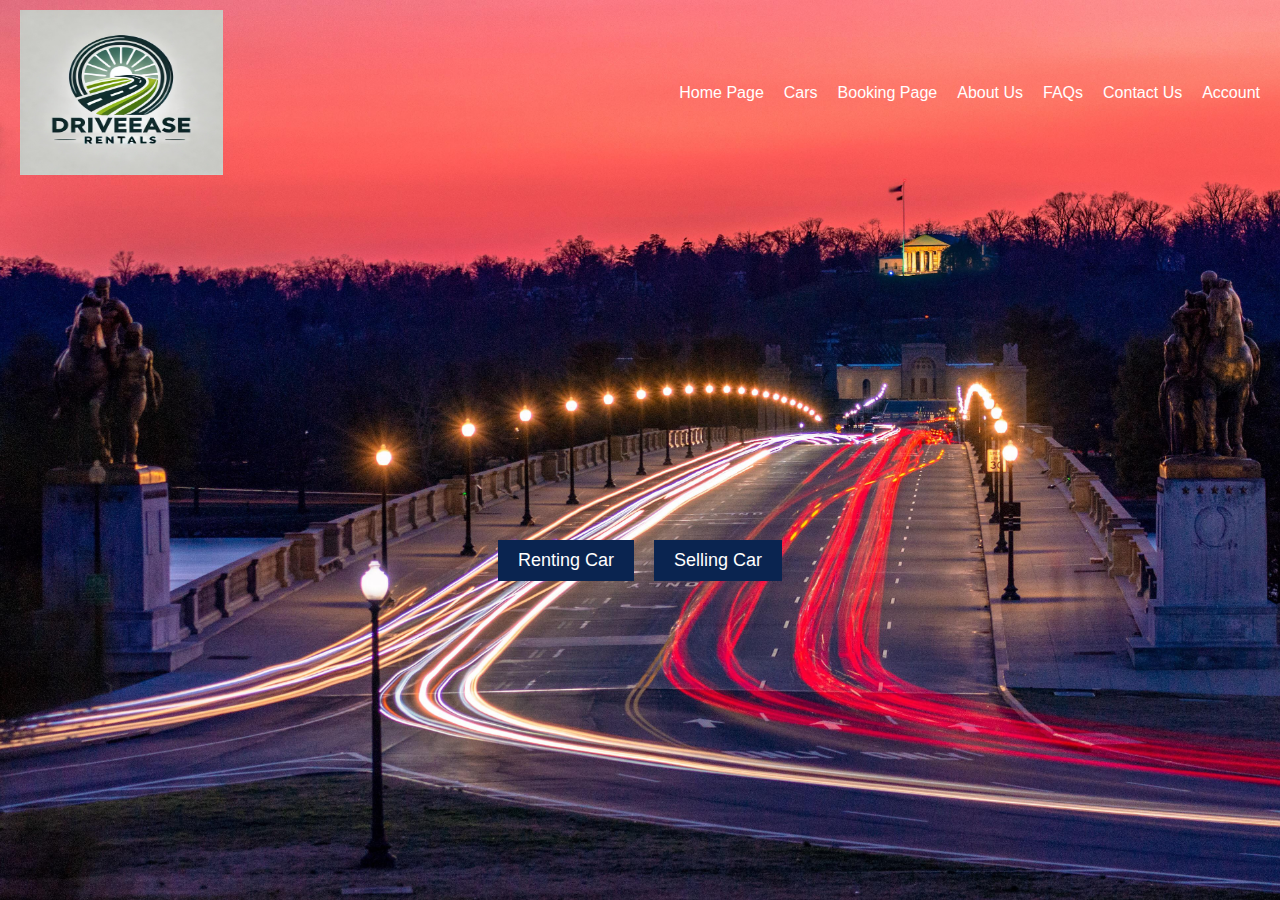
<file: index.html>
<!DOCTYPE html>
<head>
<meta name="description" content="Welcome to DriveEase Rentals, your go to platform for easy car rentals.">
<meta name="keywords" content="DriveEase, car rentals, car booking, affordable cars, young driver rentals">
    <title>DriveEase Rentals</title>
    <link rel="stylesheet" href="background.css">
</head>

<body>
    <header class="navbar">
        <img src="logo.png" alt="DriveEase Logo" class="logo">
        <nav>
            <ul>
                <li><a href="homepage.html">Home Page</a></li>
                <li><a href="cars.html">Cars</a></li>
                <li><a href="bookingpage.html">Booking Page</a></li>
                <li><a href="aboutus.html">About Us</a></li>
                <li><a href="FAQs.html">FAQs</a></li>
                <li><a href="contactus.html">Contact Us</a></li>
                <li><a href="account.html">Account</a></li>
            </ul>
        </nav>
    </header>

    <main>
        <div class="video-box">
            <iframe 
                width="560" 
                height="315" 
                src="https://www.youtube.com/embed/YpT3gCmOyuI" 
                title="YouTube video player" 
                frameborder="0" 
                allow="accelerometer; autoplay; clipboard-write; encrypted-media; gyroscope; picture-in-picture" 
                allowfullscreen>
            </iframe>
        </div>
            <div class="buttons">
                <button class="buying-button"  onclick="location.href='cars.html      ';">Renting Car</button>
                <button class="selling-button" onclick="location.href='sellingcar.html';">Selling Car</button>
            </div>
        </div>
    </main>

</body>

</html>
</file>
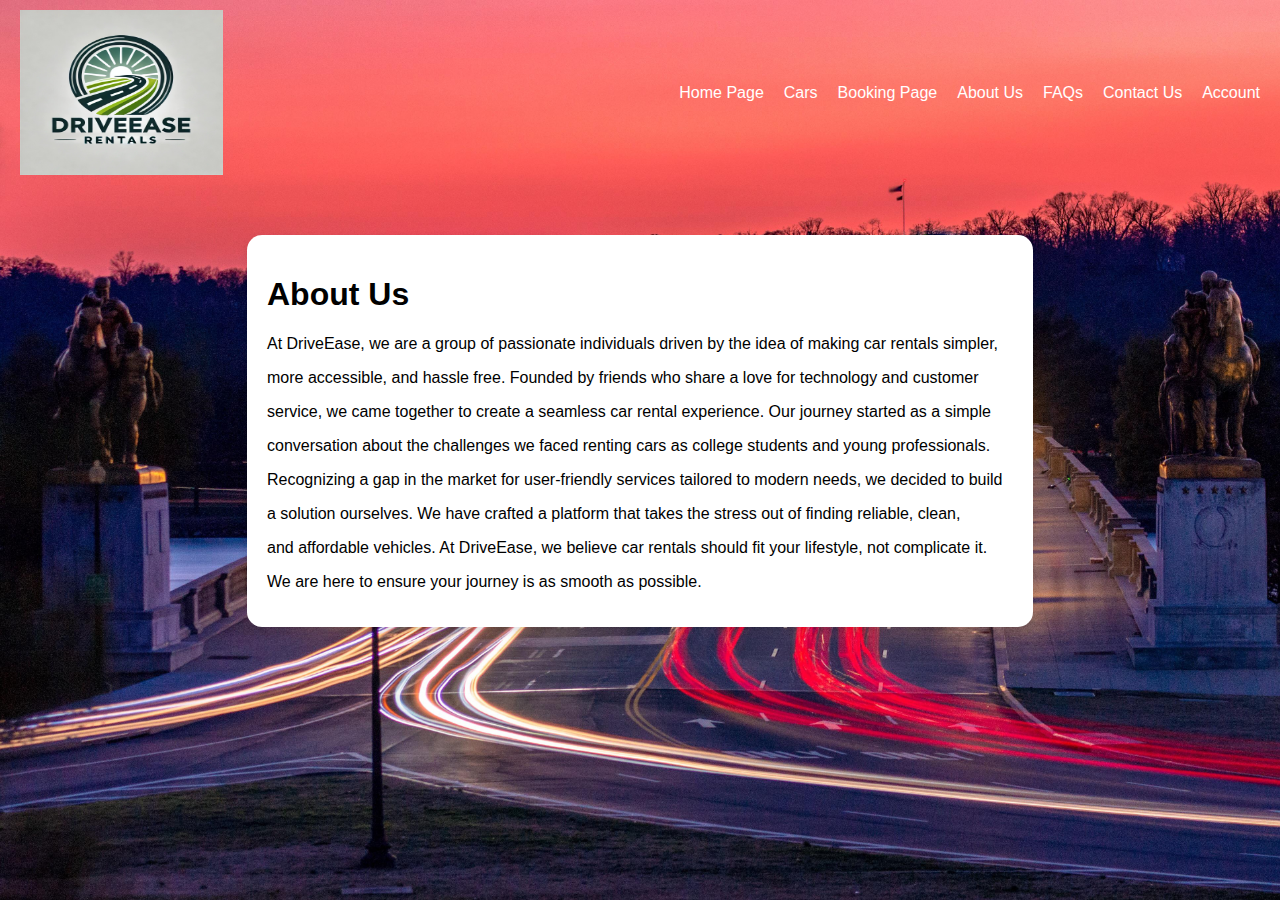
<file: aboutus.html>
<!DOCTYPE html>
<head>
    <title>DriveEase Rentals</title>
    <link rel="stylesheet" href="background.css">
    <link rel="stylesheet" href="aboutus.css">
</head>

<body>
    <header class="navbar">
        <img src="logo.png" alt="DriveEase Logo" class="logo">
        <nav>
            <ul>
                <li><a href="index.html">Home Page</a></li>
                <li><a href="cars.html">Cars</a></li>
                <li><a href="bookingpage.html">Booking Page</a></li>
                <li><a href="aboutus.html">About Us</a></li>
                <li><a href="FAQs.html">FAQs</a></li>
                <li><a href="contactus.html">Contact Us</a></li>
                <li><a href="account.html">Account</a></li>
            </ul>
        </nav>
    </header>

</div>

<div class="aboutus-box">
    <h1>About Us</h1>
    <p>
        At DriveEase, we are a group of passionate individuals driven by the idea of making car rentals simpler, 
    </p>
   
    <p>     
        more accessible, and hassle free. Founded by friends who share a love for technology and customer  
    </p>
   
    <p>   
        service, we came together to create a seamless car rental experience.  Our journey started as a simple 
    </p>
   
    
    <p>  
        conversation about the challenges we faced renting cars as college students and young professionals.
    </p>
   
    <p>  
        Recognizing a gap in the market for user-friendly services tailored to modern needs, we decided to build 
    </p>
   
    <p>  
        a solution ourselves. We have crafted a platform that takes the stress out of finding reliable, clean, 
    </p>
   
    <p>  
        and affordable vehicles. At DriveEase, we believe car rentals should fit your lifestyle, not complicate it. 
    </p>
   
    <p> 
        We are here to ensure your journey is as smooth as possible.
    </p>

</div>
        
       
   

</body>

</html>
</file>
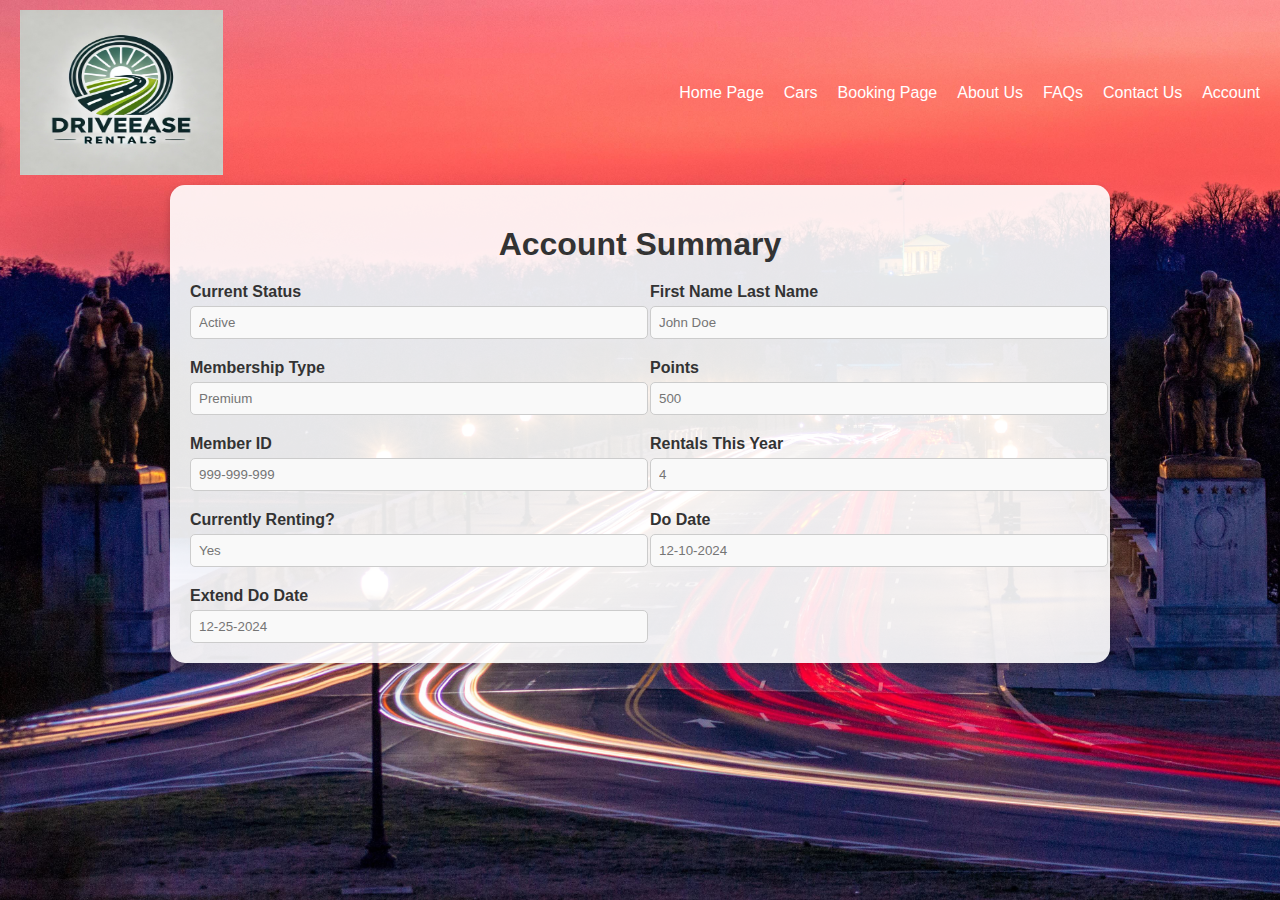
<file: account.html>
<!DOCTYPE html>
<head>
    <title>DriveEase Rentals</title>
    <link rel="stylesheet" href="background.css">
    <link rel="stylesheet" href="account.css">

</head>

<body>
    <header class="navbar">
        <img src="logo.png" alt="DriveEase Logo" class="logo">
        <nav>
            <ul>
                <li><a href="index.html">Home Page</a></li>
                <li><a href="cars.html">Cars</a></li>
                <li><a href="bookingpage.html">Booking Page</a></li>
                <li><a href="aboutus.html">About Us</a></li>
                <li><a href="FAQs.html">FAQs</a></li>
                <li><a href="contactus.html">Contact Us</a></li>
                <li><a href="account.html">Account</a></li>
            </ul>
        </nav>
    </header>
    <main>
        <div class="account-container">
            <h1>Account Summary</h1>
            <div class="account-grid">
                <div class="account-item">
                    <label>Current Status</label>
                    <input type="text" placeholder="Active">
                </div>
                <div class="account-item">
                    <label>First Name Last Name</label>
                    <input type="text" placeholder="John Doe">
                </div>
                <div class="account-item">
                    <label>Membership Type</label>
                    <input type="text" placeholder="Premium">
                </div>
                <div class="account-item">
                    <label>Points</label>
                    <input type="text" placeholder="500">
                </div>
                <div class="account-item">
                    <label>Member ID</label>
                    <input type="text" placeholder="999-999-999">
                </div>
                <div class="account-item">
                    <label>Rentals This Year</label>
                    <input type="text" placeholder="4">
                </div>
                <div class="account-item">
                    <label>Currently Renting?</label>
                    <input type="text" placeholder="Yes">
                </div>
                <div class="account-item">
                    <label>Do Date</label>
                    <input type="text" placeholder="12-10-2024">
                </div>
                <div class="account-item">
                    <label>Extend Do Date</label>
                    <input type="text" placeholder="12-25-2024">
                </div>
            </div>
        </div>
    </main>
    
        
       
   

</body>

</html>
</file>
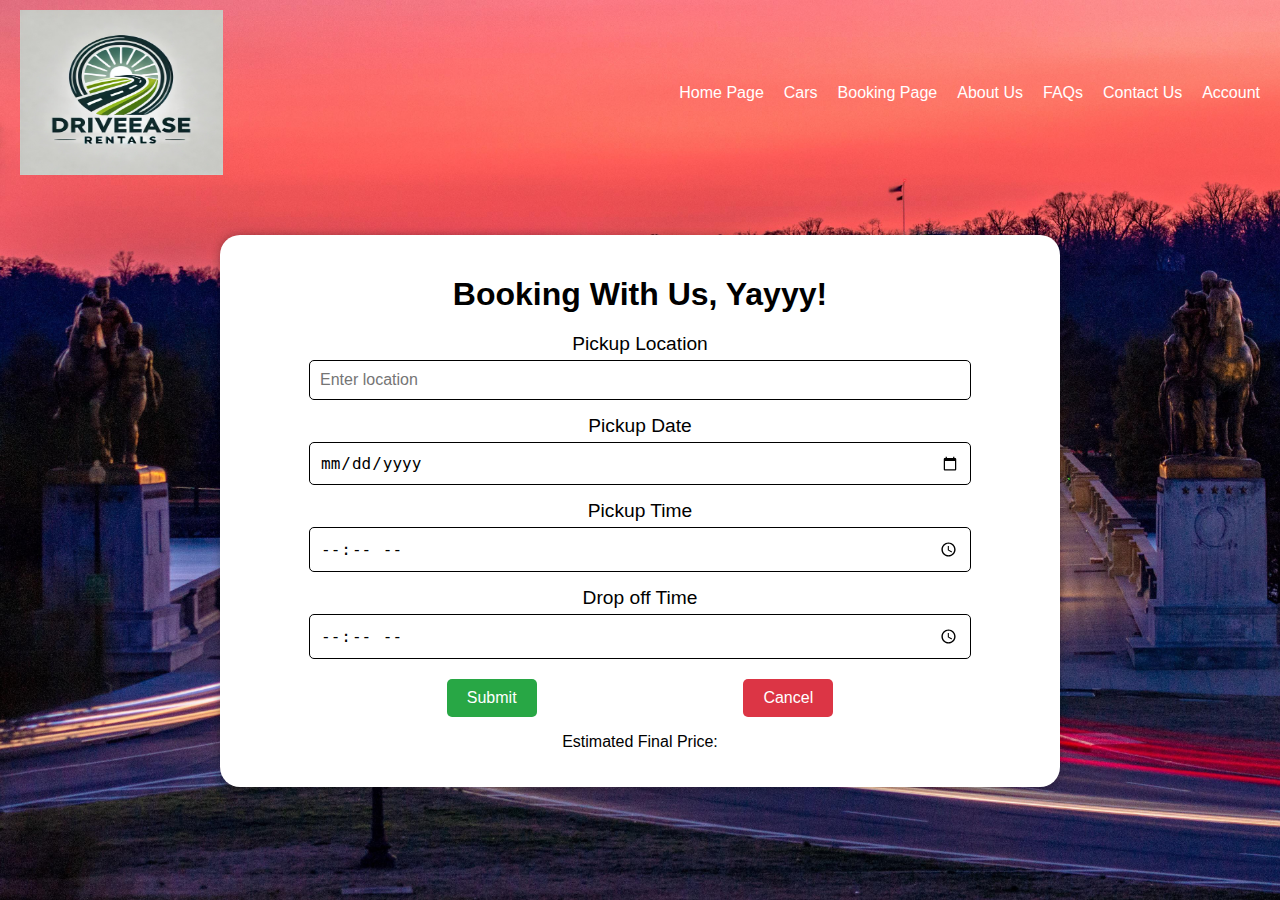
<file: bookingpage.html>
<!DOCTYPE html>
<head>
    <title>DriveEase Rentals</title>
    <meta name="description" content="Reserve your car rental online with DriveEase - quick and hassle free booking.">
    <meta name="keywords" content="car booking, DriveEase booking, rental reservation, online car rental">
    <link rel="stylesheet" href="background.css">
    <link rel="stylesheet" href="booking.css">
</head>

<body>
    <header class="navbar">
        <img src="logo.png" alt="DriveEase Logo" class="logo">
        <nav>
            <ul>
                <li><a href="index.html">Home Page</a></li>
                <li><a href="cars.html">Cars</a></li>
                <li><a href="bookingpage.html">Booking Page</a></li>
                <li><a href="aboutus.html">About Us</a></li>
                <li><a href="FAQs.html">FAQs</a></li>
                <li><a href="contactus.html">Contact Us</a></li>
                <li><a href="account.html">Account</a></li>
            </ul>
        </nav>
    </header>
    <main>
        <div class="booking-box">
            <h1>Booking With Us, Yayyy!</h1>
            <form>
                <div class="form-row">
                    <label>Pickup Location</label>
                    <input type="text" placeholder="Enter location">
                </div>
                <div class="form-row">
                    <label>Pickup Date</label>
                    <input type="date">
                </div>
                <div class="form-row">
                    <label>Pickup Time</label>
                    <input type="time">
                </div>
                <div class="form-row">
                    <label>Drop off Time</label>
                    <input type="time">
                </div>
                <div class="action-buttons">
                    <button type="submit" class="view-car">Submit</button>
                    <button type="button" class="cancel">Cancel</button>
                </div>
            </form>
            <p>Estimated Final Price:</p>
        </div>
    </main>
    
        
       
   

</body>

</html>
</file>
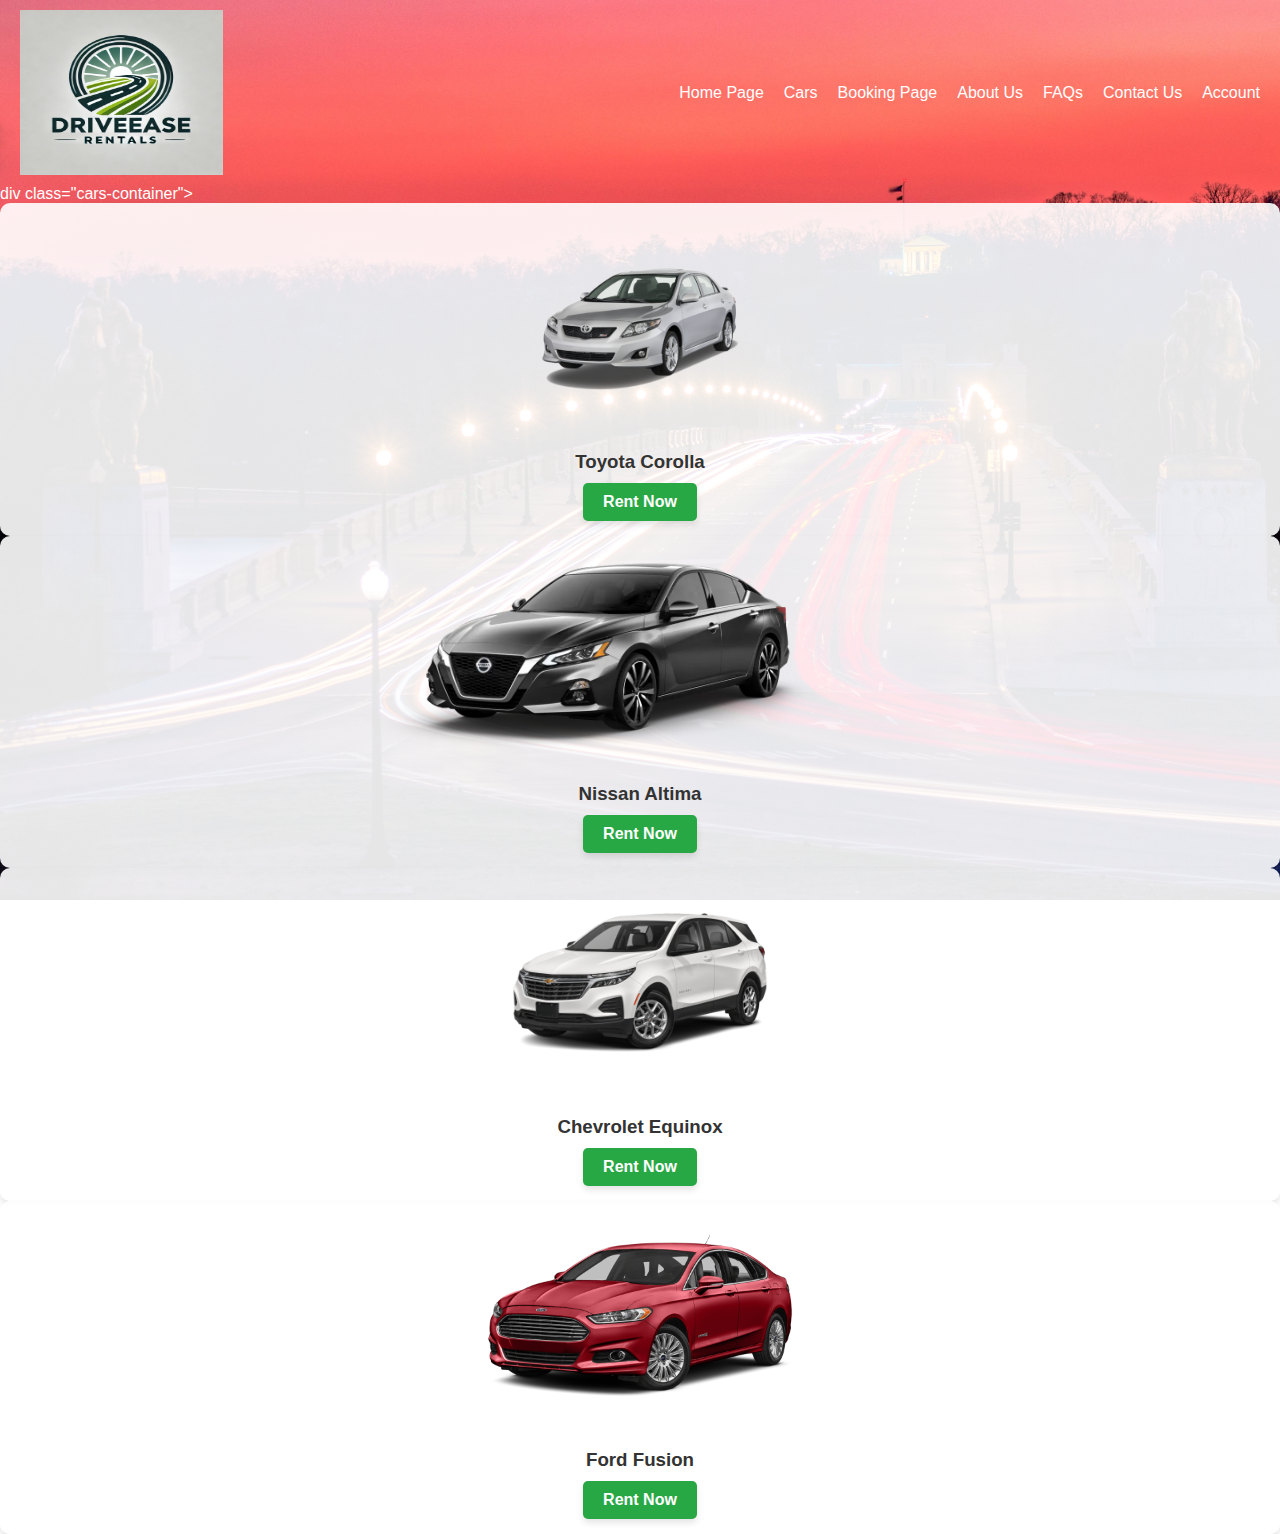
<file: cars.html>
<!DOCTYPE html>
<head>
    <title>DriveEase Rentals</title>
    <meta name="description" content="Browse our wide selection of rental cars including corolla, altima, and more.">
    <meta name="keywords" content="rental cars, SUVs, sedans, car listings, affordable rentals">
    <link rel="stylesheet" href="background.css">
    <link rel="stylesheet" href="cars.css">
</head>

<body>
    <header class="navbar">
        <img src="logo.png" alt="DriveEase Logo" class="logo">
        <nav>
            <ul>
                <li><a href="index.html">Home Page</a></li>
                <li><a href="cars.html">Cars</a></li>
                <li><a href="bookingpage.html">Booking Page</a></li>
                <li><a href="aboutus.html">About Us</a></li>
                <li><a href="FAQs.html">FAQs</a></li>
                <li><a href="contactus.html">Contact Us</a></li>
                <li><a href="account.html">Account</a></li>
            </ul>
        </nav>
    </header>
    div class="cars-container">
    <div class="car-card">
        <img src="car.png" alt="Toyota Corolla">
        <h3>Toyota Corolla</h3>
        <a href="bookingpage.html">Rent Now</a>
    </div>
    <div class="car-card">
        <img src="nissan-altima.png" alt="Nissan Altima">
        <h3>Nissan Altima</h3>
        <a href="bookingpage.html">Rent Now</a>
    </div>
    <div class="car-card">
        <img src="chevrolet-equinox.png" alt="Chevrolet Equinox">
        <h3>Chevrolet Equinox</h3>
        <a href="bookingpage.html">Rent Now</a>
    </div>
    <div class="car-card">
        <img src="ford-fusion.png" alt="Ford Fusion">
        <h3>Ford Fusion</h3>
        <a href="bookingpage.html">Rent Now</a>
    </div>
</div>
</main>
    
        
       
   

</body>

</html>
</file>
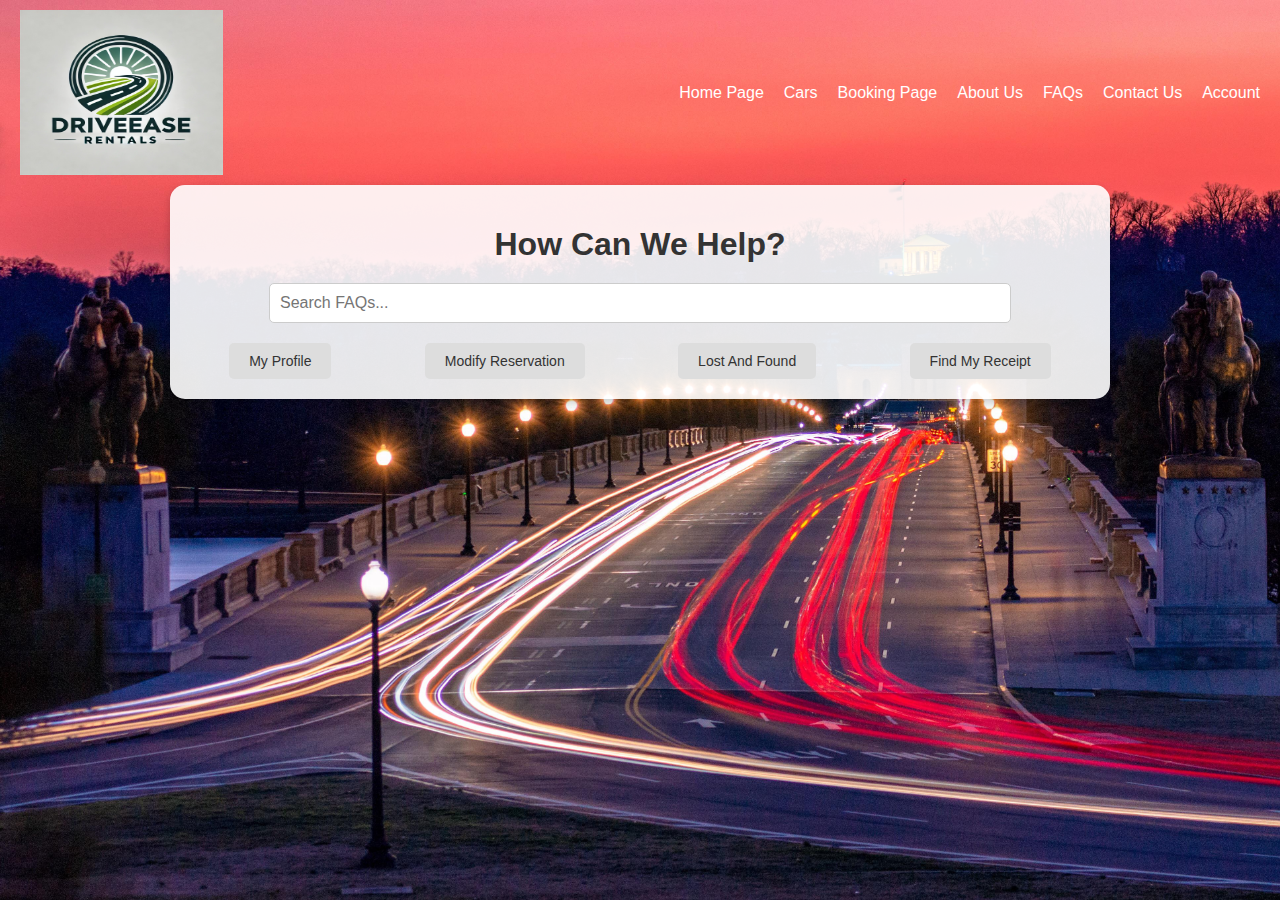
<file: FAQs.html>
<!DOCTYPE html>
<head>
    <title>DriveEase Rentals</title>
    <link rel="stylesheet" href="background.css">
    <link rel="stylesheet" href="faqs.css">
</head>

<body>
    <header class="navbar">
        <img src="logo.png" alt="DriveEase Logo" class="logo">
        <nav>
            <ul>
                <li><a href="index.html">Home Page</a></li>
                <li><a href="cars.html">Cars</a></li>
                <li><a href="bookingpage.html">Booking Page</a></li>
                <li><a href="aboutus.html">About Us</a></li>
                <li><a href="FAQs.html">FAQs</a></li>
                <li><a href="contactus.html">Contact Us</a></li>
                <li><a href="account.html">Account</a></li>
            </ul>
        </nav>
    </header>

    <main>
        <div class="faq-container">
            <h1>How Can We Help?</h1>
            <div class="faq-input">
                <input type="text" placeholder="Search FAQs...">
            </div>
            <div class="faq-buttons">
                <button class="primary-button"    onclick="location.href='account.html      ';">My Profile</button>
                <button class="highlight-button"  onclick="location.href='account.html      ';">Modify Reservation</button>
                <button class="primary-button"    onclick="location.href='contactus.html      ';">Lost And Found</button>
                <button class="highlight-button"  onclick="location.href='contactus.html      ';">Find My Receipt</button>
            </div>
        </div>
    </main> 
   

</body>

</html>
</file>
<file: background.css>
body {
    margin: 0;
    padding: 0;
    font-family: Arial, sans-serif;
    background: url('background.jpeg') no-repeat center center fixed;
    background-size: cover;
    color: #fff;
}

.navbar {
    display: flex;
    justify-content: space-between;
    align-items: center;
    padding: 10px 20px;
    background-color: transparent;
}

.navbar .logo {
    height: 165px;
    width: 203px;
}

.navbar ul {
    list-style-type: none;
    display: flex;
    gap: 20px;
    margin: 0;
    padding: 0;
}

.navbar ul li {
    display: inline;
}

.navbar ul li a {
    text-decoration: none;
    color: #fff;
    font-size: 16px;
}

.background-overlay {
    text-align: center;
    position: relative;
    top: 100px;
}

.main-car {
    width: 500px;
    margin: 0px auto;
    
}

.buttons {
    display: flex;
    justify-content: center;
    gap: 20px;
    margin-top: 20px;
}

.buttons .buying-button, .buttons .selling-button {
    padding: 10px 20px;
    font-size: 18px;
    background-color: rgb(10, 36, 80);
    border: none;
    color: #ffffff;
    cursor: pointer;
}

.buttons .buying-button:hover, .buttons .selling-button:hover {
    background-color: #007BFF;
}

.video-box {
    display: flex;
    justify-content: center;
    align-items: center;
    margin-top: 20px;
}
</file>
<file: aboutus.css>
.aboutus-box {
    margin: 50px auto;
    max-width: 746px;
    max-height: 553px;
    padding: 20px;
    background-color: #ffffff;
    border-radius: 15px;
    box-shadow: 0 4px 10px rgba(0, 0, 0, 0.1);
    text-align: justify;
    color: #000000
}
</file>
<file: account.css>
.account-container {
    max-width: 900px;
    margin: 0 auto;
    background-color: rgba(255, 255, 255, 0.9); 
    border-radius: 15px;
    padding: 20px;
    box-shadow: 0 4px 8px rgba(0, 0, 0, 0.2);
}

.account-container h1 {
    text-align: center;
    margin-bottom: 20px;
    font-family: Arial, sans-serif;
    color: #333;
}


.account-grid {
    display: grid;
    grid-template-columns: 1fr 1fr; 
    gap: 20px;
}


.account-item {
    display: flex;
    flex-direction: column;
    align-items: start;
}

.account-item label {
    font-weight: bold;
    margin-bottom: 5px;
    color: #333;
}

.account-item input {
    width: 100%;
    padding: 8px;
    border: 1px solid #ccc;
    border-radius: 5px;
    background-color: #f9f9f9;
    color: #333;
}
</file>
<file: booking.css>
.booking-box {
    max-width: 800px;
    margin: 50px auto;
    background: rgba(255, 255, 255, 1); 
    padding: 20px;
    border-radius: 20px;
    text-align: center;
    box-shadow: 0 0 10px rgba(0, 0, 0, 0.3);
    color:#000000 
}

.booking-box h1 {
    font-size: 2rem;
    margin-bottom: 20px;
}

.form-row {
    display: flex;
    flex-direction: column;
    margin-bottom: 15px;
    align-items: center;
}

.form-row label {
    font-size: 1.2rem;
    margin-bottom: 5px;
}

.form-row input {
    padding: 10px;
    border-radius: 5px;
    border: 1px solid #000000;
    font-size: 1rem;
    width: 80%;
}

.action-buttons {
    display: flex;
    justify-content: space-evenly;
    margin-top: 20px;
}

.action-buttons button {
    padding: 10px 20px;
    font-size: 1rem;
    border: none;
    border-radius: 5px;
    cursor: pointer;
}

.view-car {
    background-color: #28a745;
    color: white;
}

.cancel {
    background-color: #dc3545;
    color: white;
}
</file>
<file: cars.css>
.cars-container {
    display: grid;
    grid-template-columns: repeat(auto-fit, minmax(200px, 1fr));
    gap: 20px;
    padding: 40px;
    max-width: 1200px;
    margin: 0 auto;
}


.car-card {
    background-color: rgba(255, 255, 255, 0.9); 
    border-radius: 10px;
    text-align: center;
    box-shadow: 0 4px 6px rgba(0, 0, 0, 0.1);
    padding: 15px;
    transition: transform 0.2s ease-in-out;
}


.car-card:hover {
    transform: scale(1.05);
}


.car-card img {
    width: 100%;
    height: 200px; 
    object-fit: contain;
    border-radius: 5px; 
    margin-bottom: 10px;
}


.car-card h3 {
    font-family: Arial, sans-serif;
    color: #333;
    margin-bottom: 10px;
}


.car-card a {
    display: inline-block;
    padding: 10px 20px;
    background-color: #28a745;
    color: white;
    text-decoration: none; 
    font-size: 16px; 
    border-radius: 5px; 
    text-align: center; 
    font-weight: bold; 
    box-shadow: 0 4px 6px rgba(0, 0, 0, 0.1); 
    transition: background-color 0.3s, transform 0.2s; 
}


.car-card a:hover {
    background-color: #218838; 
    transform: scale(1.05); 
}
</file>
<file: faqs.css>
/* Styling for the FAQ container */
.faq-container {
    max-width: 900px;
    margin: 0 auto;
    background-color: rgba(255, 255, 255, 0.9); /* Slightly transparent white */
    border-radius: 15px;
    padding: 20px;
    box-shadow: 0 4px 8px rgba(0, 0, 0, 0.2);
    text-align: center;
}

/* Heading Style */
.faq-container h1 {
    margin-bottom: 20px;
    font-family: Arial, sans-serif;
    color: #333;
}

/* Input Box Style */
.faq-input input {
    width: 80%;
    padding: 10px;
    font-size: 16px;
    border: 1px solid #ccc;
    border-radius: 5px;
    margin-bottom: 20px;
}

/* FAQ Buttons */
.faq-buttons {
    display: flex;
    justify-content: space-around;
    flex-wrap: wrap;
    gap: 15px;
}

/* General Button Style */
.faq-buttons button {
    padding: 10px 20px;
    font-size: 14px;
    border: none;
    border-radius: 5px;
    cursor: pointer;
    background-color: #ddd;
    color: #333;
}

/* Primary Button Style */
.primary-button {
    background-color: #4CAF50;
    color: white;
}

/* Highlighted Button */
.highlight-button {
    background-color: #001F54;
    color: white;
}

/* Button Hover Effect */
.faq-buttons button:hover {
    opacity: 0.8;
}
</file>
